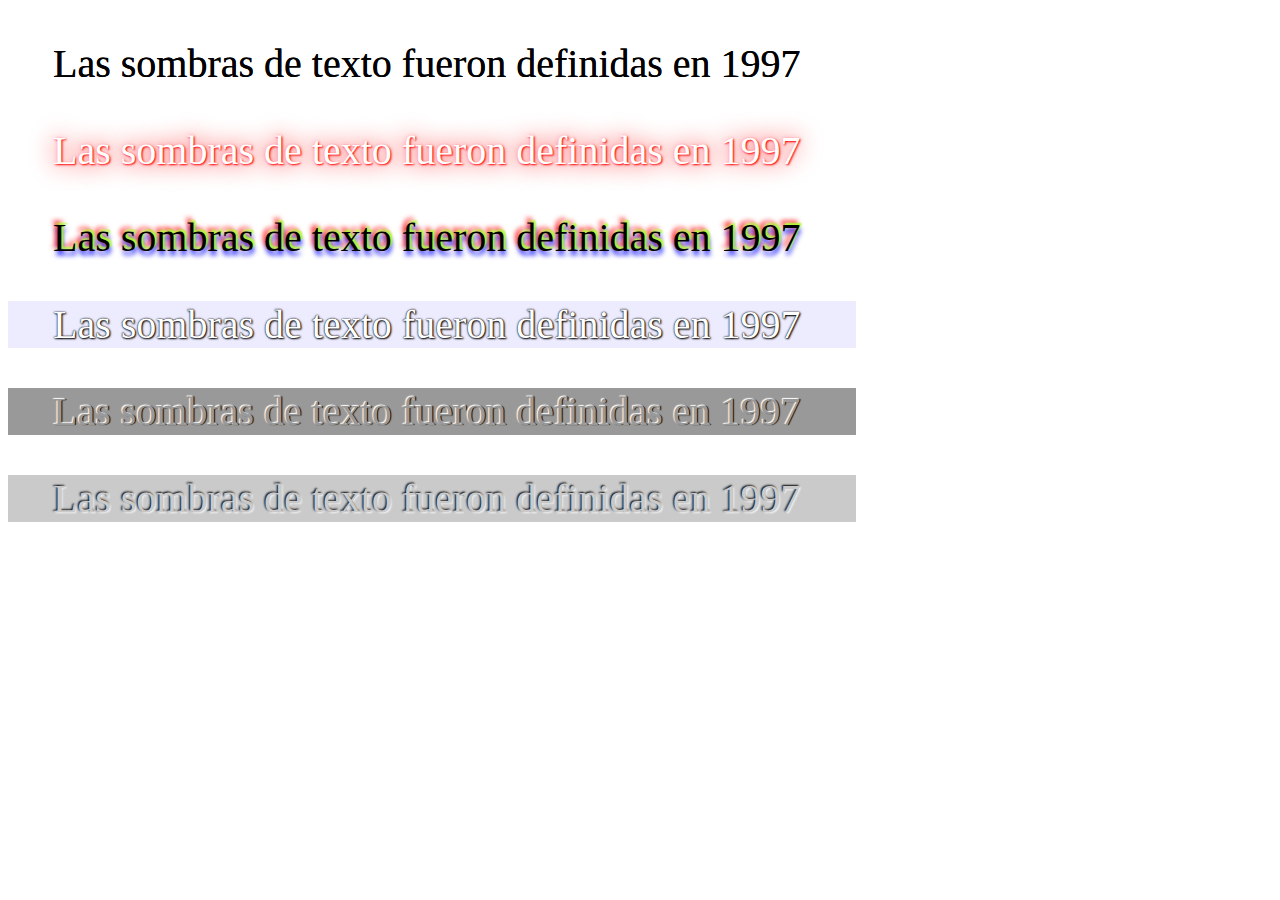
<file: ej05/index.html>
<!DOCTYPE HTML>
<html lang="es">
    <head>
        <meta charset="UTF-8"/>
        <title>Ejercicio 9 - Textos CSS</title>
               
        <style type="text/css" media="screen">
            p { font-size: 2.5em; margin: 1em; padding: 0 5px;  }
            .fondo_1 { color: black;
                       text-shadow: 0px 0px 0px black; 
                       }
            .fondo_2 { color: white;
                       text-shadow: 1px 1px 2px red, 0 0 25px red, 0 0 5px pink; }
            .fondo_3 { color: black;
                       text-shadow: 2px -2px 2px greenyellow, 1px 4px 5px blue, -2px -4px 5px red; }
            .fondo_4 { background: #EDECFF;  
                       width: 53em;
                       color: white;
                       text-shadow: 1px 1px 2px black, 0 0 2px black, 0 0 0 black; }
            .fondo_5 { background: #999999;  
                       color :#999999;
                       width: 53em;
                       text-shadow:  -1px -1px 1px white,1px 0 1px black; }
            .fondo_6 { background: #CBCACB; 
                       color: #CBCACB;
                       width: 53em;
                       text-shadow: -1px -1px 2px black, 1px 1px 2px white; }
            
        </style>
    </head>
    <body>
        <div class="fondo_1">
            <p>Las sombras de texto fueron definidas en 1997</p>
        </div>
        <div class="fondo_2">
            <p>Las sombras de texto fueron definidas en 1997</p>
        </div>
        <div class="fondo_3">
            <p>Las sombras de texto fueron definidas en 1997</p>
        </div>
        <div class="fondo_4">
            <p>Las sombras de texto fueron definidas en 1997</p>
        </div>
        <div class="fondo_5">
            <p>Las sombras de texto fueron definidas en 1997</p>
        </div>
        <div class="fondo_6">
            <p>Las sombras de texto fueron definidas en 1997</p>
        </div>
        
    </body>
</html>
</file>
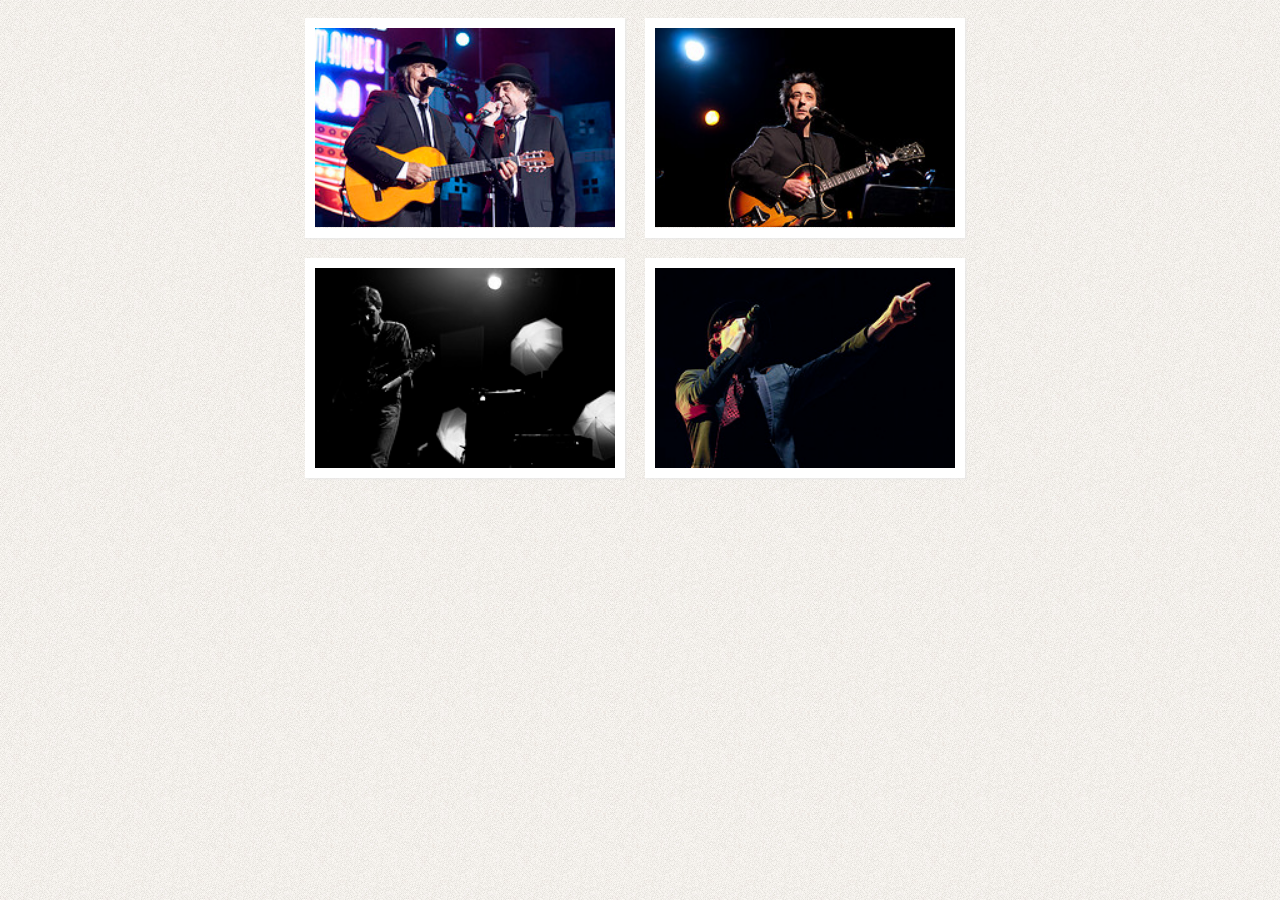
<file: ej_finales/ej13/index.html>
<!DOCTYPE HTML >
<html lang="es">
    <head>
        <meta charset="UTF-8">
        <title></title>
       
        <link rel="stylesheet" type="text/css" href="css/main.css">
    </head>
    <body>
        <div class="main">
            <div class="vista ">
                <img src="img/img01.jpg">
                <div class="mascara">
                    <h2>Sabina y Serrat</h2>
                    <p>Lorem ipsum dolor sit amet, consectetur adipisicing elit, sed do eiusmod tempor incididunt ut labore et dolore magna aliqua.</p>
                    <a href="#" class="info">Leer más</a>
                </div>
            </div>
            <div class="vista ">
                <img src="img/img02.jpg">
                <div class="mascara">
                    <h2>Rafael Berrio</h2>
                    <p>Lorem ipsum dolor sit amet, consectetur adipisicing elit, sed do eiusmod tempor incididunt ut labore et dolore magna aliqua.</p>
                    <a href="#" class="info">Leer más</a>
                </div>
            </div>
            <div class="vista ">
                <img src="img/img03.jpg">
                <div class="mascara">
                    <h2>McEnroe</h2>
                    <p>Lorem ipsum dolor sit amet, consectetur adipisicing elit, sed do eiusmod tempor incididunt ut labore et dolore magna aliqua.</p>
                    <a href="#" class="info">Leer más</a>
                </div>
            </div>
            <div class="vista ">
                <img src="img/img04.jpg">
                <div class="mascara">
                    <h2>Maxïmo Park</h2>
                    <p>Lorem ipsum dolor sit amet, consectetur adipisicing elit, sed do eiusmod tempor incididunt ut labore et dolore magna aliqua.</p>
                    <a href="#" class="info">Leer más</a>
                </div>
            </div>
        </div>
    </body>
</html>
</file>
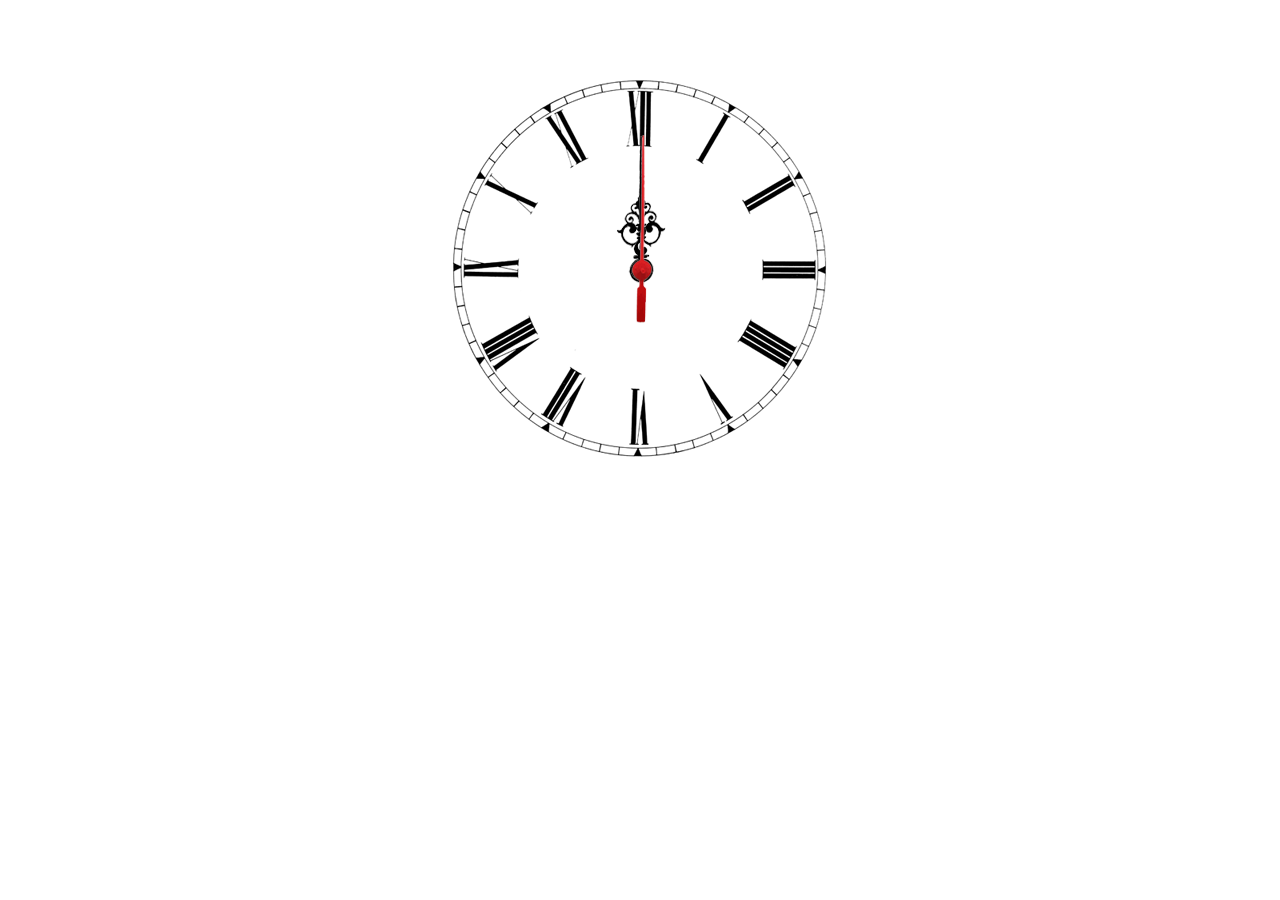
<file: ej_finales/ej14/index.html>
<!DOCTYPE HTML >
<html lang="es">
<head>
    <meta charset="UTF-8">
    <title></title>
    <link rel="stylesheet" type="text/css" href="css/main.css"></head>
<body>
    <div>
        <div >
            <div id="reloj">
                <div>
                    <img src="img/hourHand.png" id="horas" alt="">
                </div>
                <div>
                    <img src="img/minuteHand.png" id="minutos" alt="">
                </div>
                <div>
                    <img src="img/secondHand.png" id="segundos" alt="">
                </div>
            </div>
        </div>
    </div>
</body>
</html>
</file>
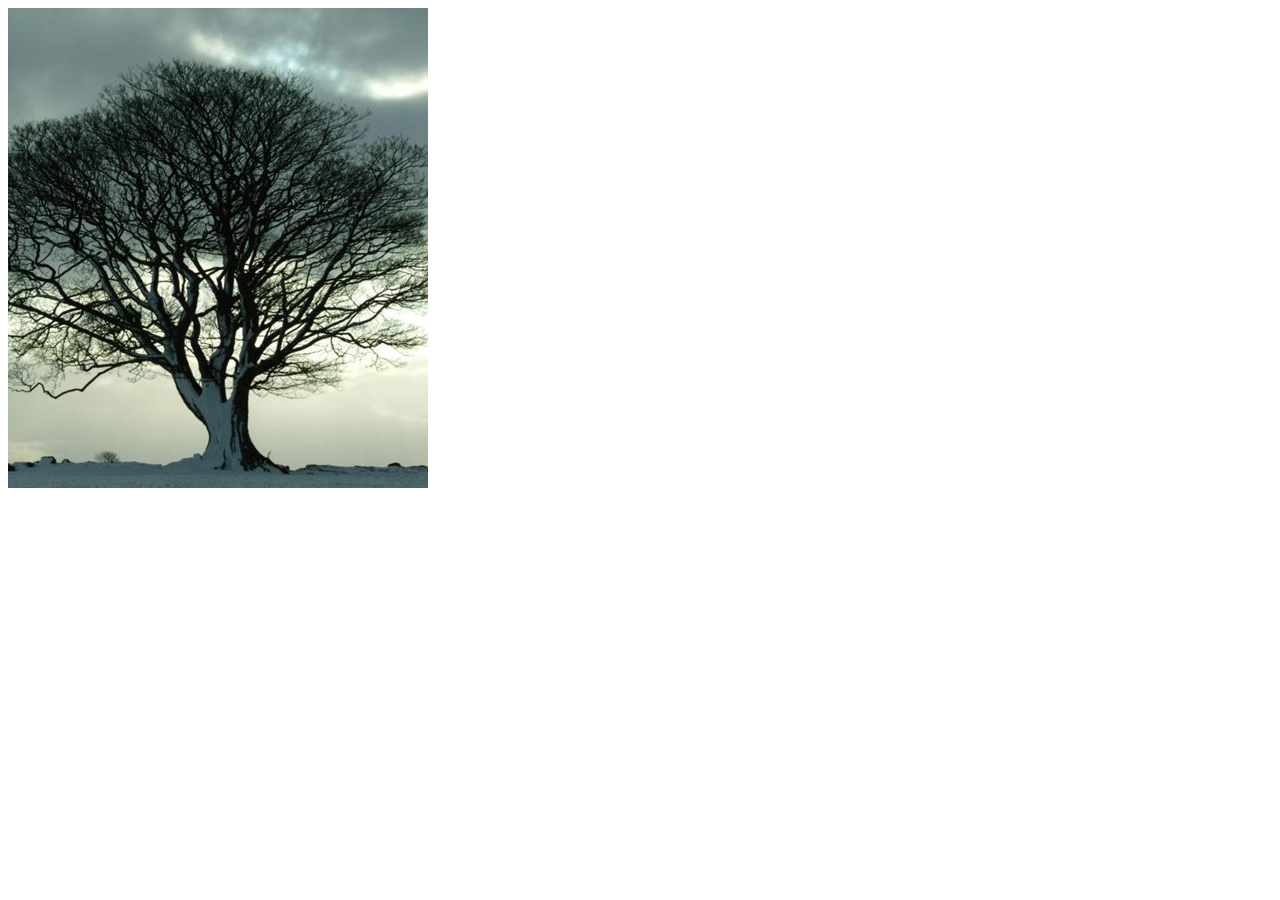
<file: arbol/ej03.html>
<!DOCTYPE HTML PUBLIC "-//W3C//DTD HTML 4.01//EN"
    "http://www.w3.org/TR/html4/strict.dtd">
<html lang="es">
    <head>
        <meta http-equiv="Content-Type" content="text/html; charset=UTF-8">
        <title>Ejercicio 3 - Animacion CSS</title>
        <style type="text/css" media="screen">
            
        #container
        {		
            background: #666 url(ej03_tree.jpg) no-repeat -60px 0;;
            width: 420px;
            height: 480px;		
            position: relative;	
        }

        @-webkit-keyframes nieve
        {
                from {top: -10px;}
                to {top: 450px;}
        }

        @-webkit-keyframes copos
        {
            0%   { -webkit-transform: rotate(-180deg) translate(0px, 0px);}
            100% { -webkit-transform: rotate(180deg) translate(10px, 75px);}
        }
        
        #snow div 
        {
                position: absolute;
                top: -40px;
                -webkit-animation-name: nieve, copos;
                -webkit-animation-iteration-count: infinite; 
                -webkit-animation-direction: normal; 
                -webkit-animation-timing-function: ease-in;
        }
        .copos 
        {
                color: #fff;
                font-size: 1em;
                position: absolute;	
        }
        .copos.f1 
        {
                left: 40px;
                -webkit-animation-duration: 5s;	
        }
        .copos.f2 
        {
                font-size: 1.8em;
                left: 120px;
                -webkit-animation-duration: 7s;	
        }
        .copos.f3 
        {
                left: 200px;
                -webkit-animation-duration: 8s;	
        }
        .copos.f4 
        {
                font-size: 1.5em;
                left: 280px;
                -webkit-animation-duration: 6s;	
        }
		
                
        /*
        #container{
            background: #666 url(ej03_tree.jpg) no-repeat -60px 0;
            width: 420px;
            height: 480px;
            position: relative;
        }
        .snowflake {
            color: #fff;
            font-size: 2em;
            position: absolute;
        }
        .snowflake.f1 {
            left: 40px;
        }
        .snowflake.f2 {
            font-size: 1.8em;
            left: 120px;
        }
        .snowflake.f3 {
            left: 200px;
        }
        .snowflake.f4 {
            font-size: 1.5em;
            left: 280px;
        }
        */
        </style>
    </head>
    <body>
        <div id="container">

<div id="snow" class="snow">   
   <div class="copos f1">&#10053;</div> 
   <div class="copos f2">&#10052;</div> 
   <div class="copos f3">&#10053;</div> 
   <div class="copos f4">&#10052;</div> 
</div> 
<div id="ground"></div> 

</div>

    </body>
</html>
</file>
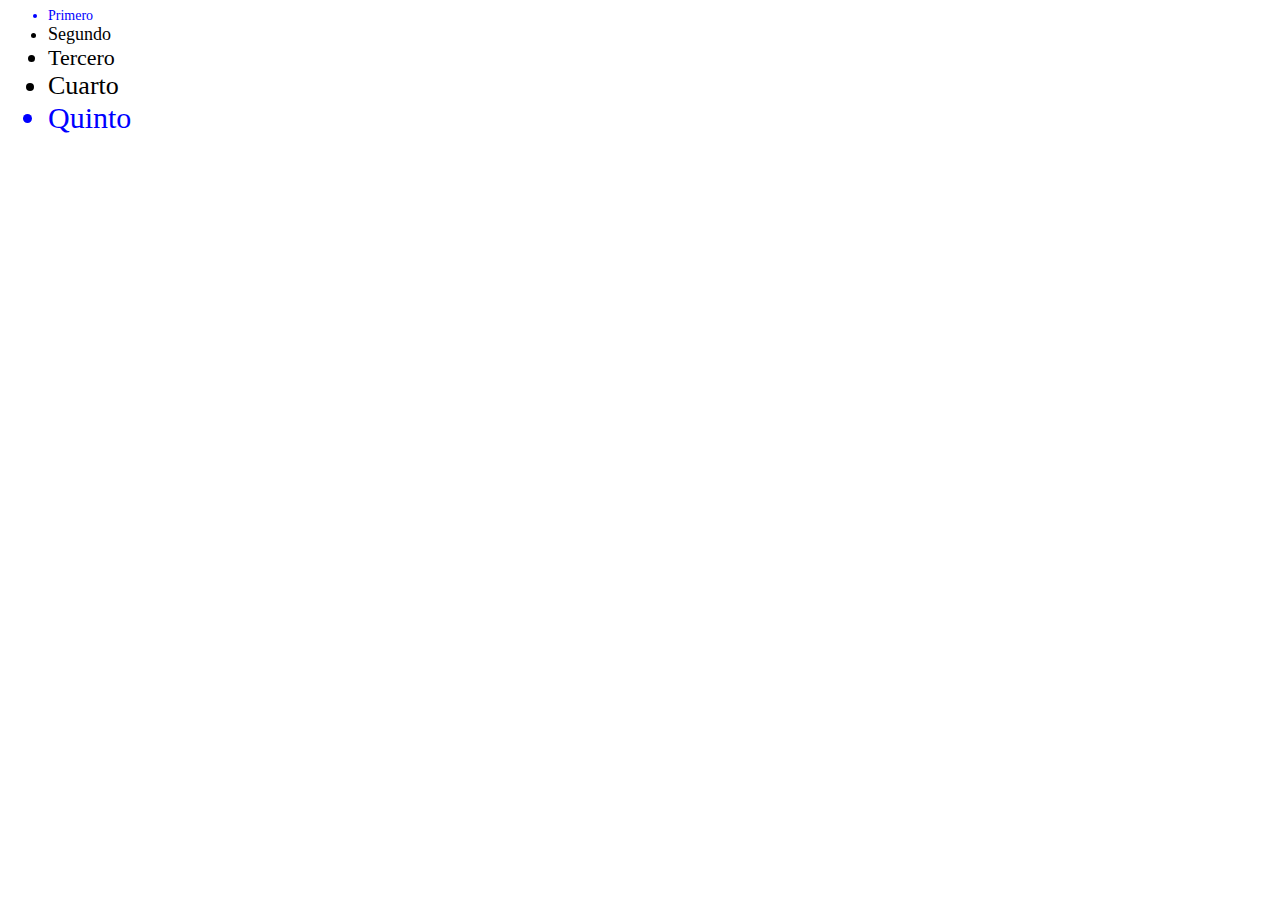
<file: ej01/css3_ej1 (1).html>
<html>
<head>
    <title>Ejercicio de pseudo-clases</title>
    
    <style type="text/css">
         li:first-child,li:last-child {color :blue}
         li:first-child { font-size: 14}
         li:nth-of-type(2) { font-size: 18}         
         li:nth-of-type(3) { font-size: 22}
         li:nth-of-type(4) { font-size: 26}
         li:last-child { font-size: 30}
        
    </style>
    <!-- ol, ul, dl {color:blue} -->
    <!-- <link rel="stylesheet" href=miestilo.css″ type="text/css" /> -->
 
   
</head>
<body>
    <ul>
        <li>Primero</li>
        <li>Segundo</li>
        <li>Tercero</li>
        <li>Cuarto</li>
        <li>Quinto</li>
    </ul>
</body>
</html>
</file>
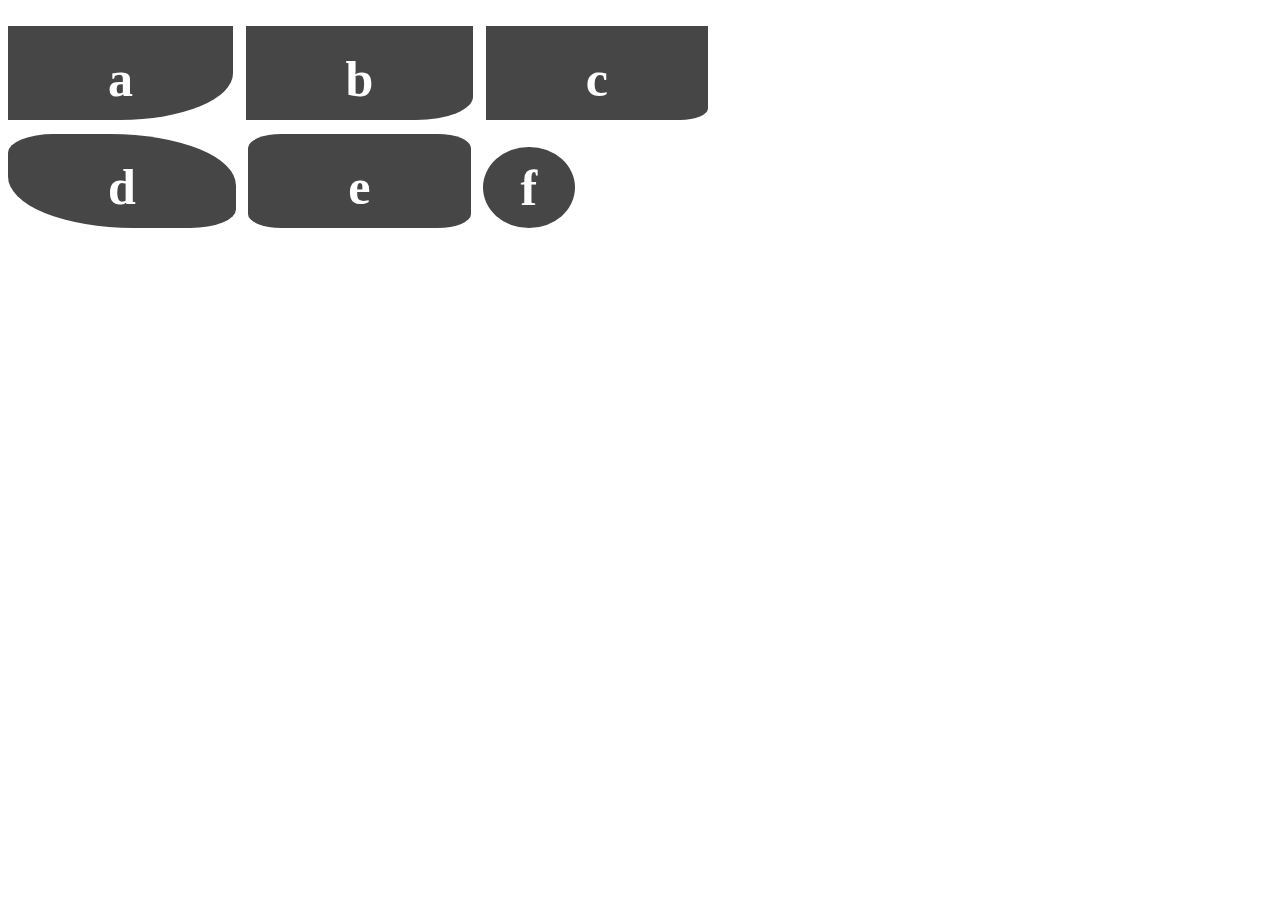
<file: ej02/uno.html>
<!DOCTYPE HTML>
<html>
<head>
<meta  charset=UTF-8" />
<link rel="stylesheet" type="text/css" href="./estilos.css" media="screen" />
</head>
<body>



<p class="destacado especial blanco  ">
<font id="curva_a">a</font>
<font id="curva_b">b</font>
<font id="curva_c">c</font>
</p>
 <p class="destacado especial blanco ">
<font id="curva_d">d</font>
<font id="curva_e">e</font>
<font id="curva_f">f</font>
</p>



</body>
</html>
</file>
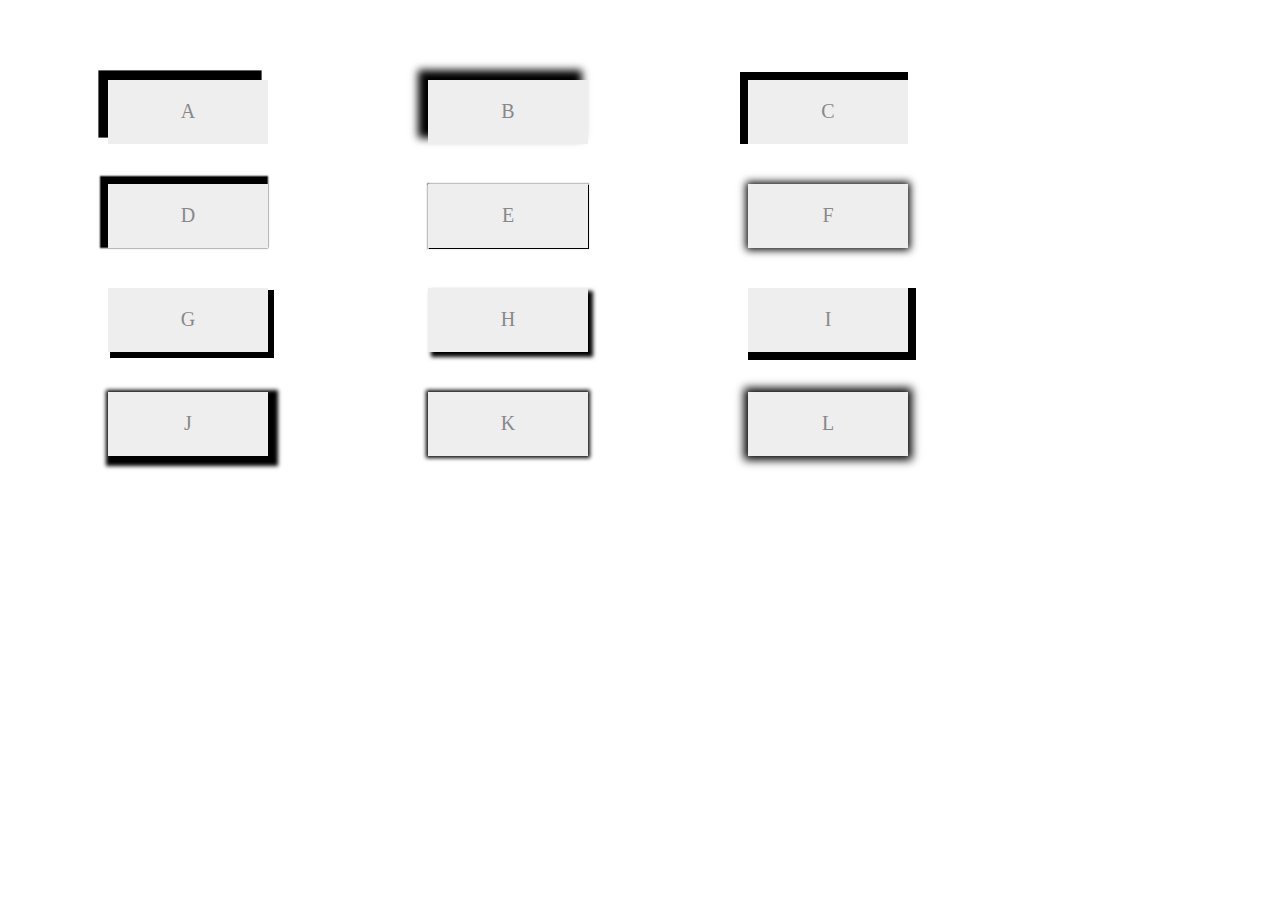
<file: ej03/sombras.html>
<!DOCTYPE HTML PUBLIC "-//W3C//DTD HTML 4.01//EN"
"http://www.w3.org/TR/html4/strict.dtd">
<html lang="es">
<head>
<meta http-equiv="Content-Type" content="text/html; charset=UTF-8">
<title>Ejercicio 7 - Sombras CSS</title>
<style type="text/css" media="screen">
.offset { overflow: visible; margin: 20px 0px 40px 20px; }
.offset div {
background-color: #eee;
float:left;
margin-top: 2.5em;
margin-right: 5em;
margin-left: 5em;
height: 4em;
width:10em;
text-align: center;
}
.examplelabelboxshadow {
color: #888;
font-size: 20px;
position: relative;
top: 20px;

}
.exampleboxshadowa{
    
    box-shadow: -0.5em -0.5em 0em 0.1em;
}

.exampleboxshadowb{
    
    box-shadow: -0.5em -0.5em 0.5em 0.1em;
}

.exampleboxshadowc{
    
    box-shadow: -0.25em -0.25em 0.0em 0.25em;
}

.exampleboxshadowd{
    
    box-shadow: -0.25em -0.25em 0.1em 0.25em;
}
.exampleboxshadowe{
    
    box-shadow: 0em 0em 0.1em 0.075em;
}
.exampleboxshadowf{
    
    box-shadow: 0em 0em 0.5em 0.1em;
}

.exampleboxshadowg{
    
    box-shadow: 0.25em 0.25em 0em 0.125em;
}
.exampleboxshadowh{
    
    box-shadow: 0.25em 0.25em 0.25em 0.07em;
}

.exampleboxshadowi{
    
    box-shadow: 0.25em 0.25em 0em 0.25em;
}

.exampleboxshadowj{
    
    box-shadow: 0.25em 0.25em 0.25em 0.35em;
}

.exampleboxshadowk{
    
    box-shadow: 0em 00em 0.25em 0.15em;
}

.exampleboxshadowl{
    
    box-shadow: 0em 00em 0.55em 0.25em;
}
</style>
</head>
<body>
<div class="offset">
<div class="exampleboxshadowa"><span class="examplelabelboxshadow">A</span></div>
<div class="exampleboxshadowb"><span class="examplelabelboxshadow">B</span></div>
<div class="exampleboxshadowc"><span class="examplelabelboxshadow">C</span></div>
</div>
<div class="offset">
<div class="exampleboxshadowd"><span class="examplelabelboxshadow">D</span></div>
<div class="exampleboxshadowe"><span class="examplelabelboxshadow">E</span></div>
<div class="exampleboxshadowf"><span class="examplelabelboxshadow">F</span></div>
</div>
<div class="offset">
<div class="exampleboxshadowg"><span class="examplelabelboxshadow">G</span></div>
<div class="exampleboxshadowh"><span class="examplelabelboxshadow">H</span></div>
<div class="exampleboxshadowi"><span class="examplelabelboxshadow">I</span></div>
</div>
<div class="offset">
<div class="exampleboxshadowj"><span class="examplelabelboxshadow">J</span></div>
<div class="exampleboxshadowk"><span class="examplelabelboxshadow">K</span></div>
<div class="exampleboxshadowl"><span class="examplelabelboxshadow">L</span></div>
</div>
</body>
</html>
</file>
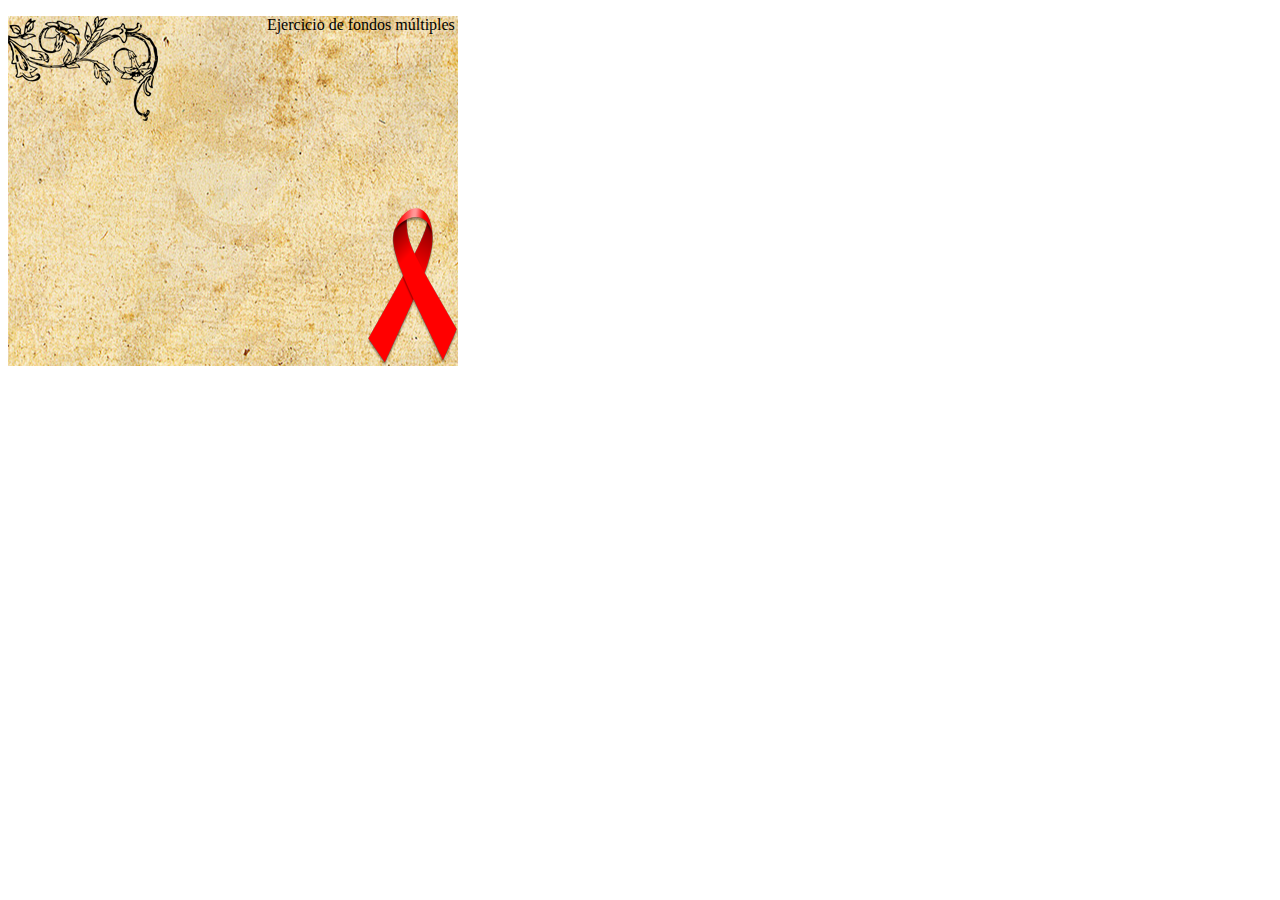
<file: ej04/ej07.html>
<!DOCTYPE HTML>
<html lang="es">
    <head>
        <meta charset="UTF-8"/>
        <title>Ejercicio 7 - Fondos CSS</title>
        <style type="text/css" media="screen">
        .examplemultiplebackgroundsa {
            width: 450px;
            height: 350px;
            background-image: url(decoration.png) , url(ribbon.png) ,url(old_paper.jpg) ;
            background-position: left top ,right bottom,center center ;
            background-repeat: no-repeat;
        }
        
        p {
    margin-left: 6.85cm;
}
        </style>
    </head>
    <body >
        <div class="examplemultiplebackgroundsa">
            <p>Ejercicio de fondos múltiples</p>
        </div>
    </body>
</html>
</file>
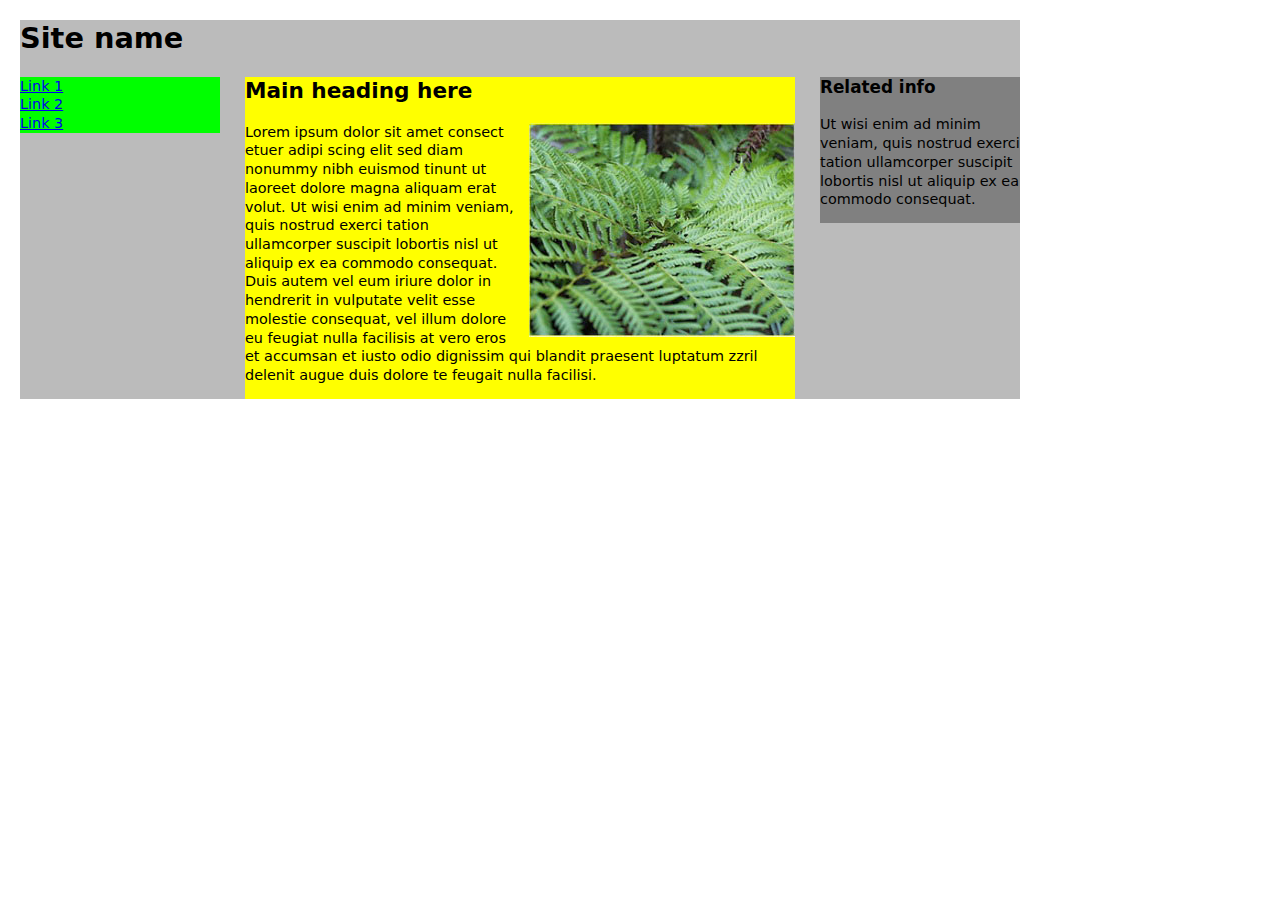
<file: ej06/ej02.html>
<!DOCTYPE html PUBLIC "-//W3C//DTD XHTML 1.0 Strict//EN"
"http://www.w3.org/TR/xhtml1/DTD/xhtml1-strict.dtd">
<html xmlns="http://www.w3.org/1999/xhtml" xml:lang="es" lang="es">
<head>
    <title>Ejercicio Media Query</title>
    <meta http-equiv="content-type" content="text/html; charset=UTF-8" />
    <link rel="stylesheet" type="text/css" href="ej02.css" />
</head>
<body>
<div id="container">
    <h1>
        Site name
    </h1>
    <div id="nav">
        <ul>
            <li><a href="#">Link 1</a></li>
            <li><a href="#">Link 2</a></li>
            <li><a href="#">Link 3</a></li>
        </ul>
    </div>
    <div id="content">
        <h2>
            Main heading here
        </h2>
        <p>
            <img class="feature-image" src="ferm.jpg" alt="fern" />Lorem ipsum dolor sit amet consect etuer adipi scing elit sed diam nonummy nibh euismod tinunt ut laoreet dolore magna aliquam erat volut. Ut wisi enim ad minim veniam, quis nostrud exerci tation ullamcorper suscipit lobortis nisl ut aliquip ex ea commodo consequat. Duis autem vel eum iriure dolor in hendrerit in vulputate velit esse molestie consequat, vel illum dolore eu feugiat nulla facilisis at vero eros et accumsan et iusto odio dignissim qui blandit praesent luptatum zzril delenit augue duis dolore te feugait nulla facilisi.
        </p>
    </div>
   
    <div id="extras">
        <h3>
            Related info
        </h3>
        <p>
            Ut wisi enim ad minim veniam, quis nostrud exerci tation ullamcorper suscipit lobortis nisl ut aliquip ex ea commodo consequat.
        </p>
    </div>
</div>
</body>
</html>
</file>
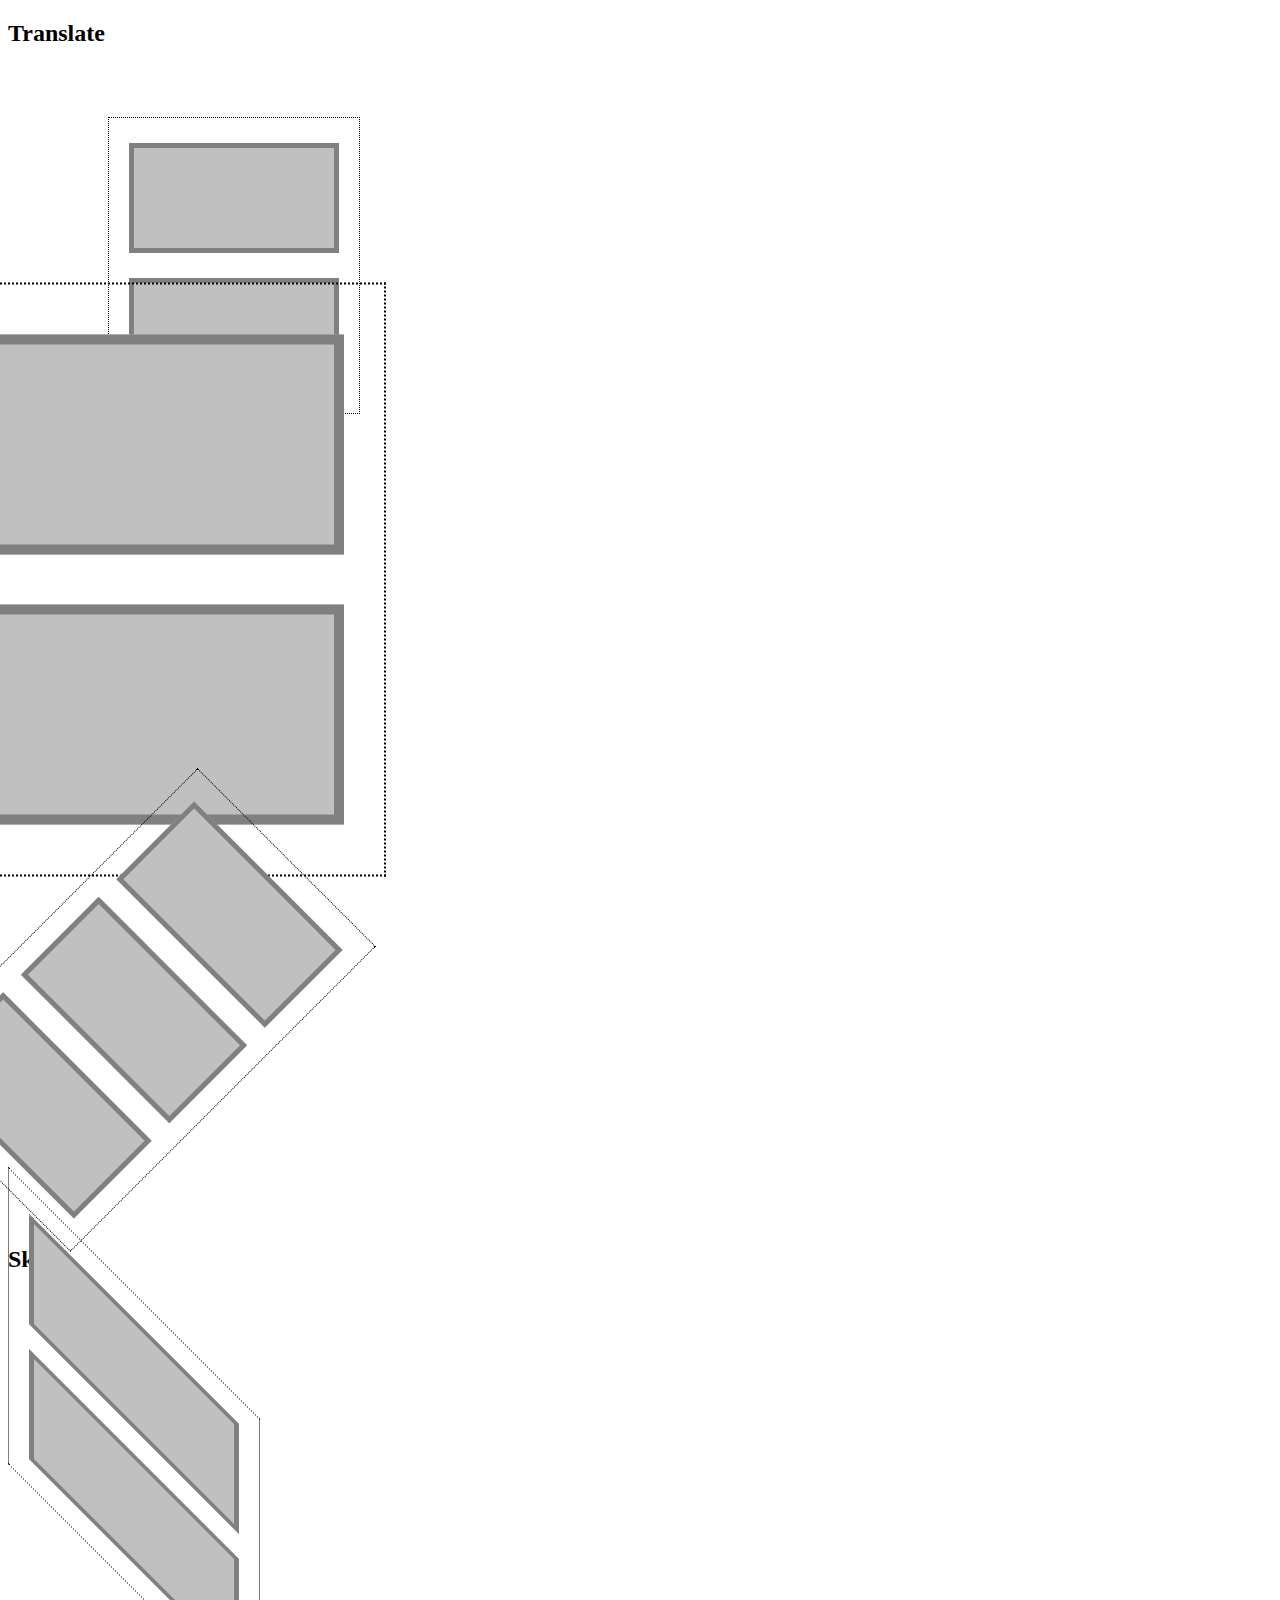
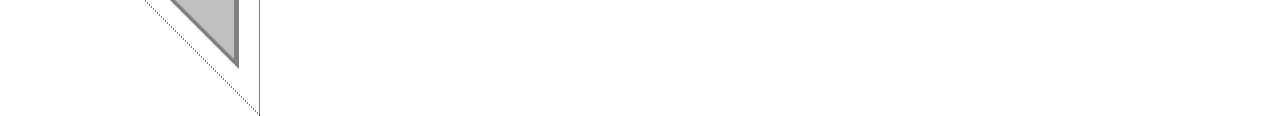
<file: ej07/newhtml.html>
<!DOCTYPE HTML PUBLIC "-//W3C//DTD HTML 4.01//EN"
    "http://www.w3.org/TR/html4/strict.dtd">
<html lang="es">
    <head>
        <meta http-equiv="Content-Type" content="text/html; charset=UTF-8">
        <title>Ejercicio 4 - Transformaciones CSS</title>
        <style type="text/css" media="screen">
        #container > div { margin-bottom: 10px; border: 1px dotted #000; width: 250px; }
        .box { width: 200px; height: 100px; border: 5px solid gray; background-color: silver; margin: 25px auto; }
        #ex01{ transform: translate(100px,50px);}
        #ex02{ transform: scale(2,2);}
        #ex03{ transform: rotate(45deg);}
        #ex04{ transform: skewY(45deg);}
        
        </style>
    </head>
    <body>
        <div id="container">
            <h2>Translate</h2>
            <div id="ex01">
                <div class="box">&nbsp;</div>
                <div class="box">&nbsp;</div>
            </div>
            <h2>Scale</h2>
            <div id="ex02">
                <div class="box">&nbsp;</div>
                <div class="box">&nbsp;</div>
            </div>
            <h2>Rotate</h2>
            <div id="ex03">
                <div class="box">&nbsp;</div>
                <div class="box">&nbsp;</div>
                <div class="box">&nbsp;</div>
            </div>
            <h2>Skew</h2>
            <div id="ex04">
                <div class="box">&nbsp;</div>
                <div class="box">&nbsp;</div>
            </div>
        </div>
    </body>
</html>
</file>
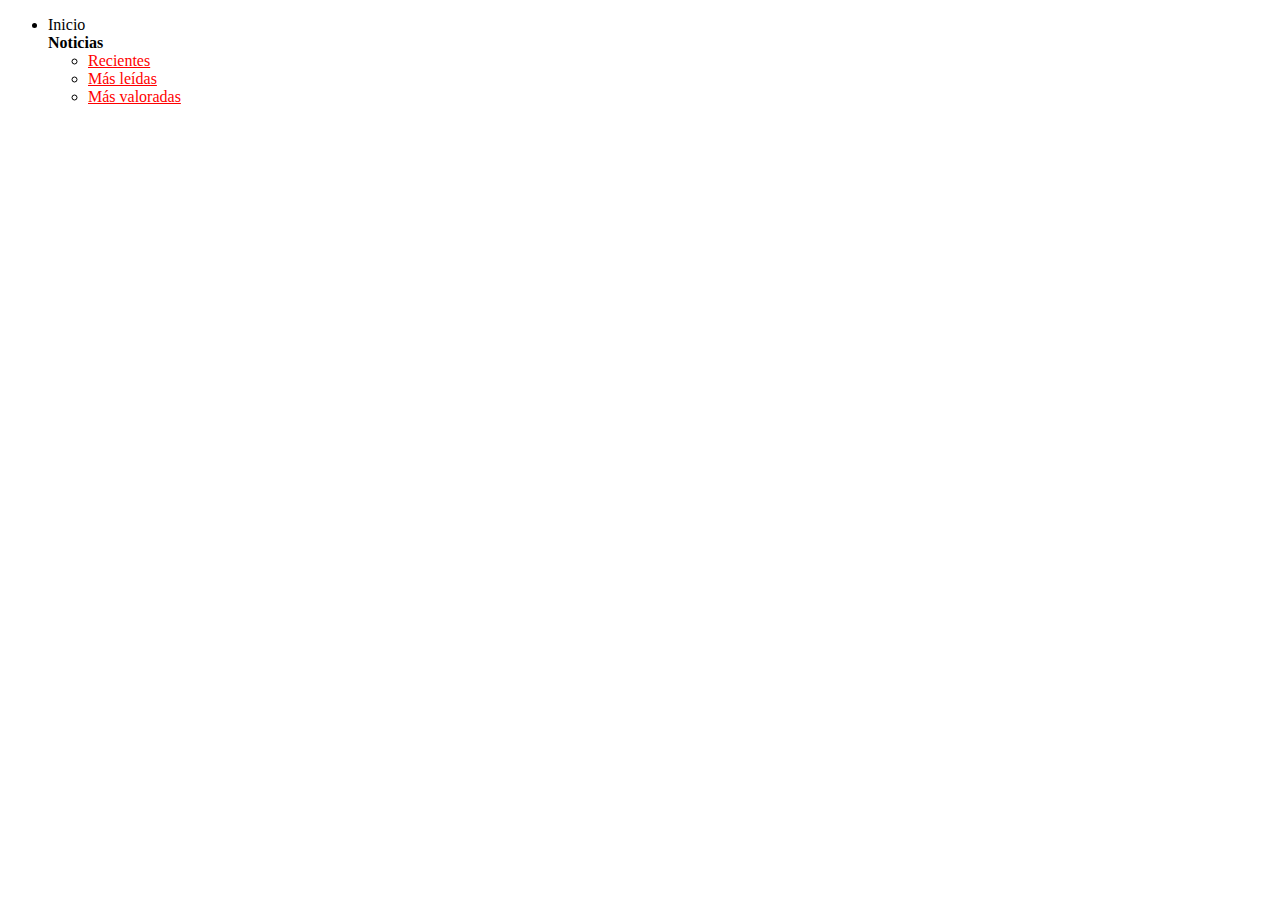
<file: ej08/newhtml.html>
<!DOCTYPE html>
<html>
<head>
     <meta charset="UTF-8">
    <title>Ejercicio de pseudo-clases</title>
    
    <style >
        /*
        a:visited{color : #CCC;}
        a:hover {text-decoration:none;color:#FFF; background-color: #CC0000}
        a:link{color : #CC0000;}*/
         /*.alternativo {color: #CC0000;}
        
        li:first-child,li:last-child {color :blue}
         li:first-child { font-size: 14}
         li:nth-of-type(2) { font-size: 18}         
         li:nth-of-type(3) { font-size: 22}
         li:nth-of-type(4) { font-size: 26}
         li:last-child { font-size: 30}
        */
        
        /* unvisited link */
        #normal { font-weight: normal;}
        #negrita {font-weight: bold;font-weight: 900;}
        a:link {color: red;}        
        a:visited {color: #CCC;}
        a:hover {text-decoration:none;color:white; background-color: red;}

        
        
    </style>
    <!-- ol, ul, dl {color:blue} -->
    <!-- <link rel="stylesheet" href=miestilo.cssâ€³ type="text/css" /> -->
 
   
</head>
<body>
    
    <!--<a class="alternativo" href="#">Enlace de color rojo</a>-->
    <ul>
        <li><div id="normal">Inicio</div></li>
        <li<div id="negrita">Noticias</div>     
        <div id="normal">  
        <ul>  <li><a  href="http://www.loquesea.com">Recientes</a></li>
           <li><a href="http://www.cualquiersitio.com">Más leídas</a></li>
           <li><a  href="http://www.unapagina.com">Más valoradas</a></li>                  
        </ul>
        </div>
    </ul>
</body>
</html>
</file>
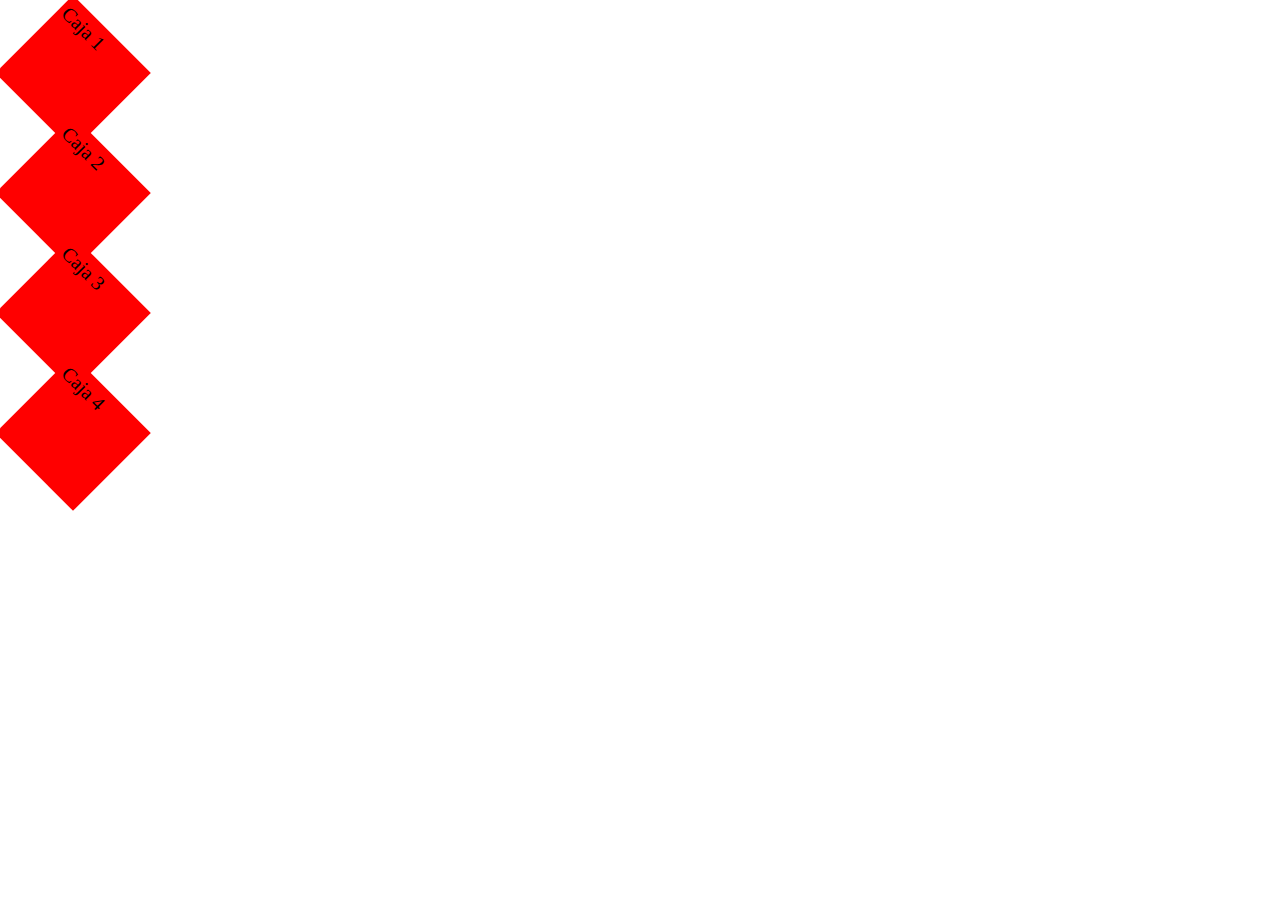
<file: ej08_arkaitzarro/newhtml.html>
<!DOCTYPE HTML PUBLIC "-//W3C//DTD HTML 4.01//EN"
    "http://www.w3.org/TR/html4/strict.dtd">
<html lang="es">
    <head>
        <meta http-equiv="Content-Type" content="text/html; charset=UTF-8">
        <title>Ejercicio 5 - Transiciones CSS</title>
        <style type="text/css" media="screen">
        #container { width: 500px; height:500px; position: relative;}
        .box {
            width: 100px;
            height: 100px;
            background-color: red;
            font-size: 20px;
            position:absolute;
            padding: 5px;
            
            transition:  transform 10s;
            transform: rotate(45deg); 
            -webkit-transition: -webkit-transform 10s; 
        }
        .box:hover {
            width: 50px;
            height: 50px;
            background-color: blue;
            color: yellow;
            font-size: 18px;
            position:absolute;
        }
        
/*        Rotar los elementos 270º.
Intercambiar las posiciones de las cajas 1 y 2, 3 y 4.
Cambiar el tamaño de 100px a 50px.
Cambiar el color de fondo de azul a rojo.
Cambiar el color del texto de negro a amarillo.
Cambiar el tamaño de letra de 20px a 18px. */

        .ex01 .box {
            left: 10px;
            top: 10px;
            
        }
        .ex02 .box {
            left: 10px;
            top: 130px;
        }
        .ex03 .box {
            left: 10px;
            top: 250px;
        }
        .ex04 .box {
            left: 10px;
            top: 370px;
        }
        </style>
    </head>
    <body>
        <div id="container">
            <div class="ex01"><div class="box">Caja 1</div></div>
            <div class="ex02"><div class="box">Caja 2</div></div>
            <div class="ex03"><div class="box">Caja 3</div></div>
            <div class="ex04"><div class="box">Caja 4</div></div>
        </div>
    </body>
</html>
</file>
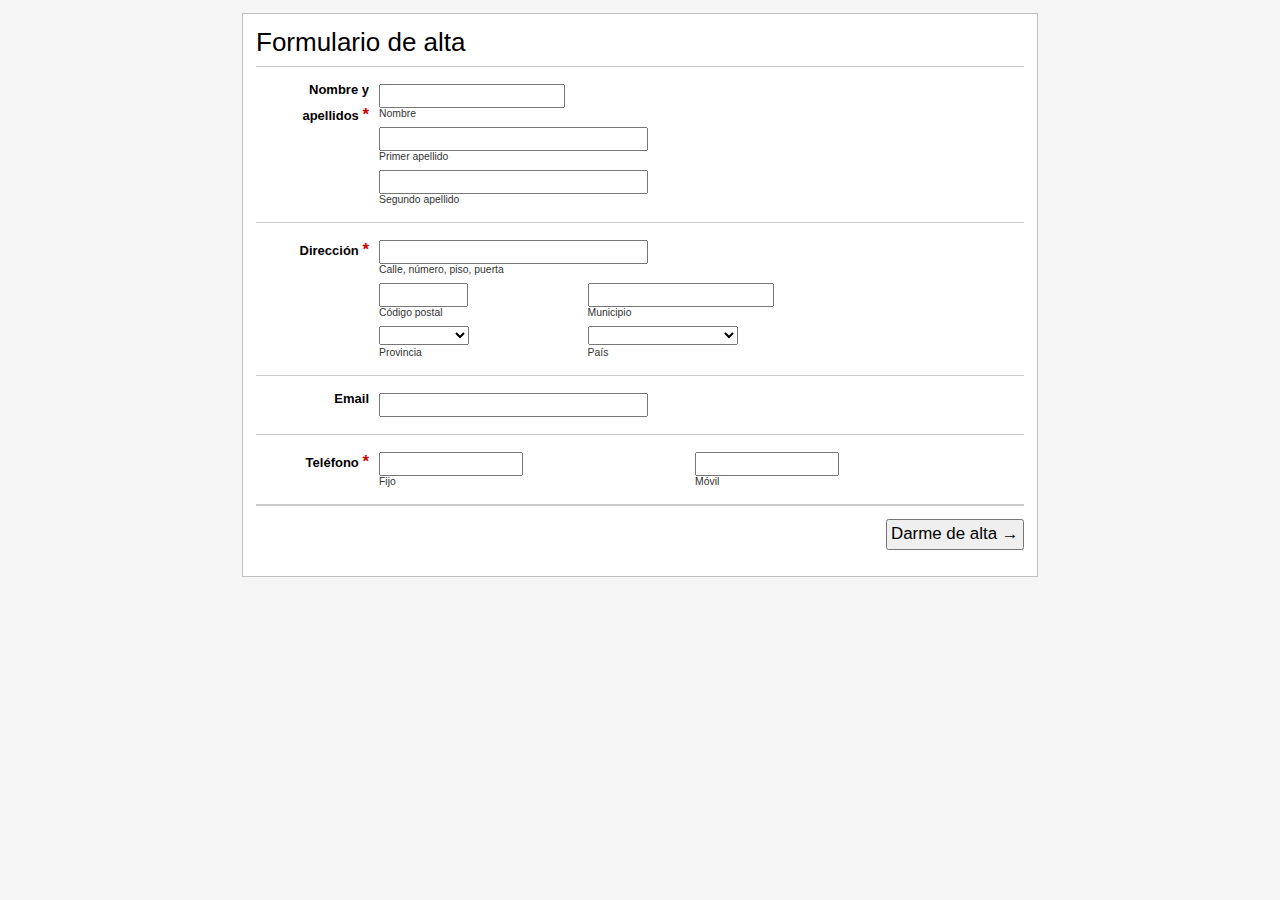
<file: ej10/ej10.html>
<!DOCTYPE HTML>
<head>
<title>Ejercicio 12 - Formulario de alta</title>
<meta charset="utf-8" />
 
<style type="text/css">
/* Formatear el formulario a dos columnas */
body {
  font: 13px/1.6 Tahoma, sans-serif;
  background: #F5F5F5;
}
 
.izquierda {
  float: left;
  clear: left;
}
 
.derecha {
  float: right;
  clear: right;
}
 
ul {
  list-style: none;
  margin: 0;
  padding: 0;
}
 
#contenedor {
  background: #FFF;
  border: 1px solid silver;
  margin: 1em auto;
  padding: 1em;
  width: 768px;
}
 
span.requerido {
  font-size: 1.3em;
  font-weight: bold;
  color: #C00;
}
 
h2 {
  font: normal 2em arial, sans-serif;
  margin: 0;
}
 
ul li.botones {
  border-top: 2px solid #CCC;
  clear: both;
  float: none;
  padding: 1em 0;
  margin-top: 1em;
  text-align: right;
  width: 100%;
}
 
ul li.botones input {
  font-size: 1.3em;
}
 
ul li {
  margin: 0.5em 0;
  padding: 0.5em;
  width: 46%;
}
 
ul li label.titulo {
  font-weight: bold;
}
 
ul li div span {
  float: left;
  padding: 0.3em 0;
}
 
ul li div span.completo {
  width: 100%;
}
 
ul li div span.mitad {
  width: 50%;
}
 
ul li div span.tercio {
  width: 33%;
}
 
ul li div span.dostercios {
  width: 66%;
}
 
ul li div span label {
  display: block;
  font: normal 0.8em arial, sans-serif;
  color: #333;
}
 
ul li p.ayuda {
  display: none;
}
 
ul li input {
  padding: 0.2em;
}
 
input#apellido1, input#apellido2, input#direccion, input#email {
  width: 260px;
}
 
input#codigopostal {
  width: 80px;
}
 
select#provincia {
  width: 90px;
}
 
select#pais {
  width: 150px;
}
 
input#telefonofijo, input#telefonomovil {
  width: 135px;
}
 
/* Cambiar el color en el :hover y resaltar los campos en el :focus */
ul li:hover {
  background-color: #FF9;
}
 
ul li.botones:hover {
  background-color: transparent;
}
 
ul li input:focus {
  border: 2px solid #E6B700;
}
 
/* Formatear el formulario a una columna */
ul li.izquierda, ul li.derecha {
  float: none;
  width: auto;
}
 
ul li {
  overflow: hidden;
}
 
ul li label.titulo {
  float: left;
  width: 150px;
}
 
ul li div {
  margin-left: 160px;
}
 
/* Aspecto final del formulario con los mensajes de ayuda */
h2 {
  margin-bottom: 0.3em;
}
 
ul li {
  border-top: 1px solid #CCC;
  margin: 0;
  padding: 1em;
}
 
ul li.botones {
  margin: 0;
}
 
ul li label.titulo {
  text-align: right;
  width: 100px;
}
 
ul li div {
  margin-left: 110px;
  overflow: hidden;
}
 
ul li {
  position: relative;
}
 
ul li:hover p.ayuda {
  display: block;
  margin: 0.3em;
  position: absolute;
  top: 0;
  right: 0;
  width: 150px;
}
</style>
</head>
 
<body>
<div id="contenedor">
 
<h2>Formulario de alta</h2>
 
<form method="post" action="#">
<ul>
<li class="izquierda">
  <label class="titulo" for="nombre">Nombre y apellidos <span class="requerido">*</span></label>
  <div>
    <span class="completo">
      <input id="nombre" name="nombre" value="" />
      <label for="nombre">Nombre</label>
    </span>
 
    <span class="completo">
      <input id="apellido1" name="apellido1" value="" />
      <label for="apellido1">Primer apellido</label>
    </span>
 
    <span class="completo">
      <input id="apellido2" name="apellido2" value="" />
      <label for="apellido2">Segundo apellido</label>
    </span>
  </div>
 
  <p class="ayuda">No te olvides de escribir también tu segundo apellido</p>
</li>
 
<li class="derecha">
  <label class="titulo" for="direccion">Dirección <span class="requerido">*</span></label>
 
  <div>
    <span class="completo">
      <input id="direccion" name="direccion" value="" />
      <label for="direccion">Calle, número, piso, puerta</label>
    </span>
 
    <span class="tercio">
      <input id="codigopostal" name="codigopostal" value="" />
      <label for="codigopostal">Código postal</label>
    </span>
 
    <span class="dostercios">
      <input id="municipio" name="municipio" value="" />
      <label for="municipio">Municipio</label>
    </span>
 
    <span class="tercio">
      <select id="provincia" name="provincia">
        <option value=""></option>
        <option value="provincia1">Provincia 1</option>
        <option value="provincia2">Provincia 2</option>
        <option value="provincia3">Provincia 3</option>
      </select>
      <label for="provincia">Provincia</label>
    </span>
 
    <span class="dostercios">
      <select id="pais" name="pais">
        <option value=""></option>
        <option value="pais1">País 1</option>
        <option value="pais2">País 2</option>
        <option value="pais3">País 3</option>
      </select>
      <label for="pais">País</label>
    </span>
  </div>
 
  <p class="ayuda">El código postal es imprescindible para poder recibir los pedidos</p>
</li>
 
<li class="izquierda">
  <label class="titulo" for="email">Email</label>
 
  <div>
    <span class="completo">
      <input id="email" name="email" value="" />
    </span>
  </div>
 
  <p class="ayuda">Asegúrate de que sea válido</p>
</li>
 
<li class="derecha">
  <label class="titulo" for="telefonofijo">Teléfono <span class="requerido">*</span></label>
 
  <div>
    <span class="mitad">
      <input id="telefonofijo" name="telefonofijo" value="" />
      <label for="telefonofijo">Fijo</label>
    </span>
 
    <span class="mitad">
      <input id="telefonomovil" name="telefonomovil" value="" />
      <label for="telefonomovil">Móvil</label>
    </span>
  </div>
 
  <p class="ayuda">Sin prefijo de país y sin espacios en blanco</p>
</li>
 
<li class="botones">
  <input id="alta" type="submit" value="Darme de alta &rarr;" />
</li>
 
</ul>
</form>
 
</div>
</body>
</html>
</file>
<file: ej_finales/ej13/css/main.css>
body {
    background: #f9f9f9 url(../img/white_texture.jpg) repeat top left;
    color: #333;
    font-family: 'Oswald', Arial, sans-serif;
    font-size: 13px;
}

.main {
    width: 690px;
    margin: 0 auto;
    overflow: hidden;
}

.vista {
   width: 300px;
   height: 200px;
   margin: 10px;
   float: left;
   border: 10px solid #fff;
   overflow: hidden;
   position: relative;
   text-align: center;
   box-shadow: 1px 1px 2px #e6e6e6;
   cursor: pointer;
}
.vista .mascara, .vista .contenido {
   width: 300px;
   height: 200px;
   position: absolute;
   overflow: hidden;
   top: 0;
   left: 0;
}
.vista .mascara {
   background-color: rgba(219,127,8, 0.7);
}
.vista img {
   display: block;
   position: relative;
   width: 300px;
}
.vista h2 {
   text-transform: uppercase;
   color: #fff;
   text-align: center;
   position: relative;
   font-size: 17px;
   padding: 10px;
   background: rgba(0, 0, 0, 0.8);
   margin: 20px 0 0 0;
}
.vista p {
   font-family: Georgia, serif;
   font-style: italic;
   font-size: 12px;
   position: relative;
   color: #fff;
   padding: 10px;
   text-align: center;
}
.vista a.info {
   display: inline-block;
   text-decoration: none;
   padding: 7px 14px;
   background: #000;
   color: #fff;
   text-transform: uppercase;
   box-shadow: 0 0 1px #000;
}
.vista a.info  hover {
   box-shadow: 0 0 5px #000;
}


@-webkit-keyframes colorfondo{
    from {color:rgba(0,0,0,1)}
    to {color: rgba(219,127,8, 0.7);}
}


.vista .mascara {
   display: none;
}



.vista:hover{
  transform:scale(1.2);
  transition:all 0.5s ease-in-out 0.1s;
  -webkit-transform:scale(1.2);
  -webkit-transition:all 0.5s ease-in-out 0.1s;
  -moz-transform:scale(1.2);
  -moz-transition:all 0.5s ease-in-out 0.1s;
  -ms-transform:scale(1.2);
  -ms-transition:all 0.5s ease-in-out 0.1s;
  -o-transform:scale(1.2);
  -o-transition:all 0.5s ease-in-out 0.1s;
 }


 .vista:hover .mascara h2{
  display: inline-block;
  animation: autor 0.5s ease;
  -webkit-animation: autor 0.5s ease;
  -moz-animation: autor 0.5s ease;
  -ms-animation: autor 0.5s ease;
  -o-animation: autor 0.5s ease;
 }
@keyframes autor{
    from {top:-100px;}
    to {top:0px;}
}
@-webkit-keyframes autor{
    from {top:-100px;}
    to {top:0px;}
}
@-moz-keyframes autor{
    from {top:-100px;}
    to {top:0px;}
}
@-ms-keyframes autor{
    from {top:-100px;}
    to {top:0px;}
}
@-o-keyframes autor{
    from {top:-100px;}
    to {top:0px;}
}





 .vista:hover .mascara p{
  display: inline-block;
  animation: texto 0.5s ease;
  -webkit-animation: texto 0.5s ease;
  -moz-animation: texto 0.5s ease;
  -ms-animation: texto 0.5s ease;
  -o-animation: texto 0.5s ease;
 }
 @keyframes texto{
    from {bottom:-100px;}
    to {bottom:0px;}
}
 @-webkit-keyframes texto{
    from {bottom:-100px;}
    to {bottom:0px;}
}
@-moz-keyframes texto{
    from {bottom:-100px;}
    to {bottom:0px;}
}
@-ms-keyframes texto{
    from {bottom:-100px;}
    to {bottom:0px;}
}
 @-o-keyframes texto{
    from {bottom:-100px;}
    to {bottom:0px;}
}




 .vista:hover .mascara a{
  display: inline-block;
  animation: enlace 1.5s ease;
  -webkit-animation: enlace 1.5s ease;
  -moz-animation: enlace 1.5s ease;
  -ms-animation: enlace 1.5s ease;
  -o-animation: enlace 1.5s ease;
 }
 @keyframes enlace{
    from {background-color: rgba(0,0,0,0);}
    1%{color: rgba(0,0,0,0);}
    50%{color: rgba(0,0,0,0.5);}
    to {background-color: rgba(0,0,0,1);}
}
 @-webkit-keyframes enlace{
    from {background-color: rgba(0,0,0,0);}
    1%{color: rgba(0,0,0,0);}
    50%{color: rgba(0,0,0,0.5);}
    to {background-color: rgba(0,0,0,1);}
}
@-moz-keyframes enlace{
    from {background-color: rgba(0,0,0,0);}
    1%{color: rgba(0,0,0,0);}
    50%{color: rgba(0,0,0,0.5);}
    to {background-color: rgba(0,0,0,1);}
}
@-ms-keyframes enlace{
    from {background-color: rgba(0,0,0,0);}
    1%{color: rgba(0,0,0,0);}
    50%{color: rgba(0,0,0,0.5);}
    to {background-color: rgba(0,0,0,1);}
}
@-o-keyframes enlace{
    from {background-color: rgba(0,0,0,0);}
    1%{color: rgba(0,0,0,0);}
    50%{color: rgba(0,0,0,0.5);}
    to {background-color: rgba(0,0,0,1);}
}




 .vista:hover .mascara {
  display: inline-block;
  animation: fondo 1.5s ease;
  -webkit-animation: fondo 1.5s ease;
  -moz-animation: fondo 1.5s ease;
  -ms-animation: fondo 1.5s ease;
  -o-animation: fondo 1.5s ease;
 }
 @keyframes fondo{
    from {background-color: rgba(0,0,0,0);}
    1%{color: rgba(219,127,8, 0.1);}
    50%{color: rgba(219,127,8, 0.4);}
    to {background-color: rgba(219,127,8, 0.7);}
}
 @-webkit-keyframes fondo{
    from {background-color: rgba(0,0,0,0);}
    1%{color: rgba(219,127,8, 0.1);}
    50%{color: rgba(219,127,8, 0.4);}
    to {background-color: rgba(219,127,8, 0.7);}
}
 @-moz-keyframes fondo{
    from {background-color: rgba(0,0,0,0);}
    1%{color: rgba(219,127,8, 0.1);}
    50%{color: rgba(219,127,8, 0.4);}
    to {background-color: rgba(219,127,8, 0.7);}
}
@-ms-keyframes fondo{
    from {background-color: rgba(0,0,0,0);}
    1%{color: rgba(219,127,8, 0.1);}
    50%{color: rgba(219,127,8, 0.4);}
    to {background-color: rgba(219,127,8, 0.7);}
}
@-o-keyframes fondo{
    from {background-color: rgba(0,0,0,0);}
    1%{color: rgba(219,127,8, 0.1);}
    50%{color: rgba(219,127,8, 0.4);}
    to {background-color: rgba(219,127,8, 0.7);}
}
</file>
<file: ej_finales/ej14/css/main.css>
.start {
    text-align: center;
    font-size: 2em;
    font-weight: bold;
    margin: 5em;
}

#reloj {
    position: relative;
    width: 378px;
    height: 378px;
    background-image: url('../img/clockFace.png');
    left: 50%;
    margin: 5em 0 0 -189px;
}

#reloj div {
    position: absolute;
}

@-webkit-keyframes rotacionsegs{
    from {-webkit-transform: rotate(0deg);}
    to {-webkit-transform: rotate(360deg);}
}

@-moz-keyframes rotacionsegs{
    from {-moz-transform: rotate(0deg);}
    to {-moz-transform: rotate(360deg);}
}

@-ms-keyframes rotacionsegs{
    from {-ms-transform: rotate(0deg);}
    to {-ms-transform: rotate(360deg);}
}
@-o-keyframes rotacionsegs{
    from {-o-transform: rotate(0deg);}
    to {-o-transform: rotate(360deg);}
}

#segundos{
    -animation: rotacionsegs 60s infinite linear;
    -webkit-animation: rotacionsegs 60s infinite linear;
    -moz-animation: rotacionsegs 60s infinite linear;
    -ms-animation: rotacionsegs 60s infinite linear;
    -o-animation: rotacionsegs 60s infinite linear;
}

#minutos{
    -animation: rotacionsegs 3600s infinite linear;
    -webkit-animation: rotacionsegs 3600s infinite linear;
    -moz-animation: rotacionsegs 3600s infinite linear;
    -ms-animation: rotacionsegs 3600s infinite linear;
    -o-animation: rotacionsegs 3600s infinite linear;
}

#horas{
    -animation: rotacionsegs 43200s infinite linear;
    -webkit-animation: rotacionsegs 43200s infinite linear;
    -moz-animation: rotacionsegs 43200s infinite linear;
    -ms-animation: rotacionsegs 43200s infinite linear;
    -o-animation: rotacionsegs 43200s infinite linear;
}
</file>
<file: ej02/estilos.css>
.blanco { color: white; }
.destacado { font-size: 50px; }
.especial  { font-weight: bold; }

font { padding: 0.5em 2em 0.25em 2em
     }

#curva_a { border-bottom-right-radius:  50%;         
		  background: #464646;
		 
         }

#curva_b { border-bottom-right-radius: 25%;          
		  background: #464646;
		  
         }
		 
#curva_c { border-bottom-right-radius: 12.5%;          
		  background: #464646;
		  
         }
		 
#curva_d { border-radius: 20% 55% 20% 55%;          
		  background: #464646;
         }
		 
#curva_e{ border-radius: 15% 15%  15% 15% ;          
		  background: #464646;
         }
		 
#curva_f{ border-radius: 100% 100% 100% 100%;          
		  background: #464646;
		  padding: 0.25em 0.75em 0.25em 0.75em
         }
</file>
<file: ej06/ej02.css>
/* --------------------------------
Site:       Site name
CSS author: Your name here
Updated:    Date
Updated by: Your name here
-------------------------------- */

/* ----------------------------
simple reset
---------------------------- */

html, body, ul, ol, li, form, fieldset, legend
{
    margin: 0;
    padding: 0;
}

h1, h2, h3, h4, h5, h6, p { margin-top: 0; }
fieldset,img { border: 0; }
legend { color: #000; }
li { list-style: none; }
sup { vertical-align: text-top; }
sub { vertical-align: text-bottom; }

table
{
    border-collapse: collapse;
    border-spacing: 0;
}

caption, th, td
{
    text-align: left;
    vertical-align: top;
    font-weight: normal;
}

input, textarea, select
{
    font-size: 110%;
    line-height: 1.1;
}

abbr, acronym
{
    border-bottom: .1em dotted;
    cursor: help;
}

body
{
    margin: 20px;
    color: #000;
    background: #fff;
    font: 90%/1.3 "DejaVu Sans", "URW Gothic L", "Helvetica Neue", Helvetica, Arial, "Microsoft Sans Serif", sans-serif;
}

#container
{
    float: left;
    width: 1000px;
    background: #bbb;
}
@media only screen
/*@media only screen and (view-mode: fullscreen )*/
/*@media (device-width: 100vw) and (device-height: 100vh)*/
{
    #nav
    {
        float: left;
        width: 200px;
        background: lime;
    }

    #content
    {
        float: left;
        width: 550px;
        margin: 0 0 0 25px;
        background: yellow;
    }

    #extras
    {
        float: right;
        width: 200px;
        background: gray;
        /*background: red;*/
    }
}

@media only screen and (max-width: 1000px) 
{
    #nav
    {
        float: left;
        width: 200px;
        background: lime;
    }

    #content
    {
        float: left;
        width: 550px;
        margin: 0 0 0 25px;
        background: yellow;
    }

    #extras
    {
        float: left;
        width: 550px;
        margin: 0 0 0 225px;
        background: gray;
    }
}

@media only screen and (max-width: 480px) 
{
    #nav
    {
        float: left;
        width: 480px;
        margin: 0 50px 0 0;
        background: lime;
    }

    #content
    {
        float: left;
        width: 480px;
        margin: 0 430px 0 0;
        background: yellow;
    }

    #extras
    {
        float: left;
        width: 480px;
        margin: 10px 0 10px 0;
        background: gray;
    }
}

.feature-image
{
    float: right;
    margin: 0 0 10px 10px;
}
</file>
